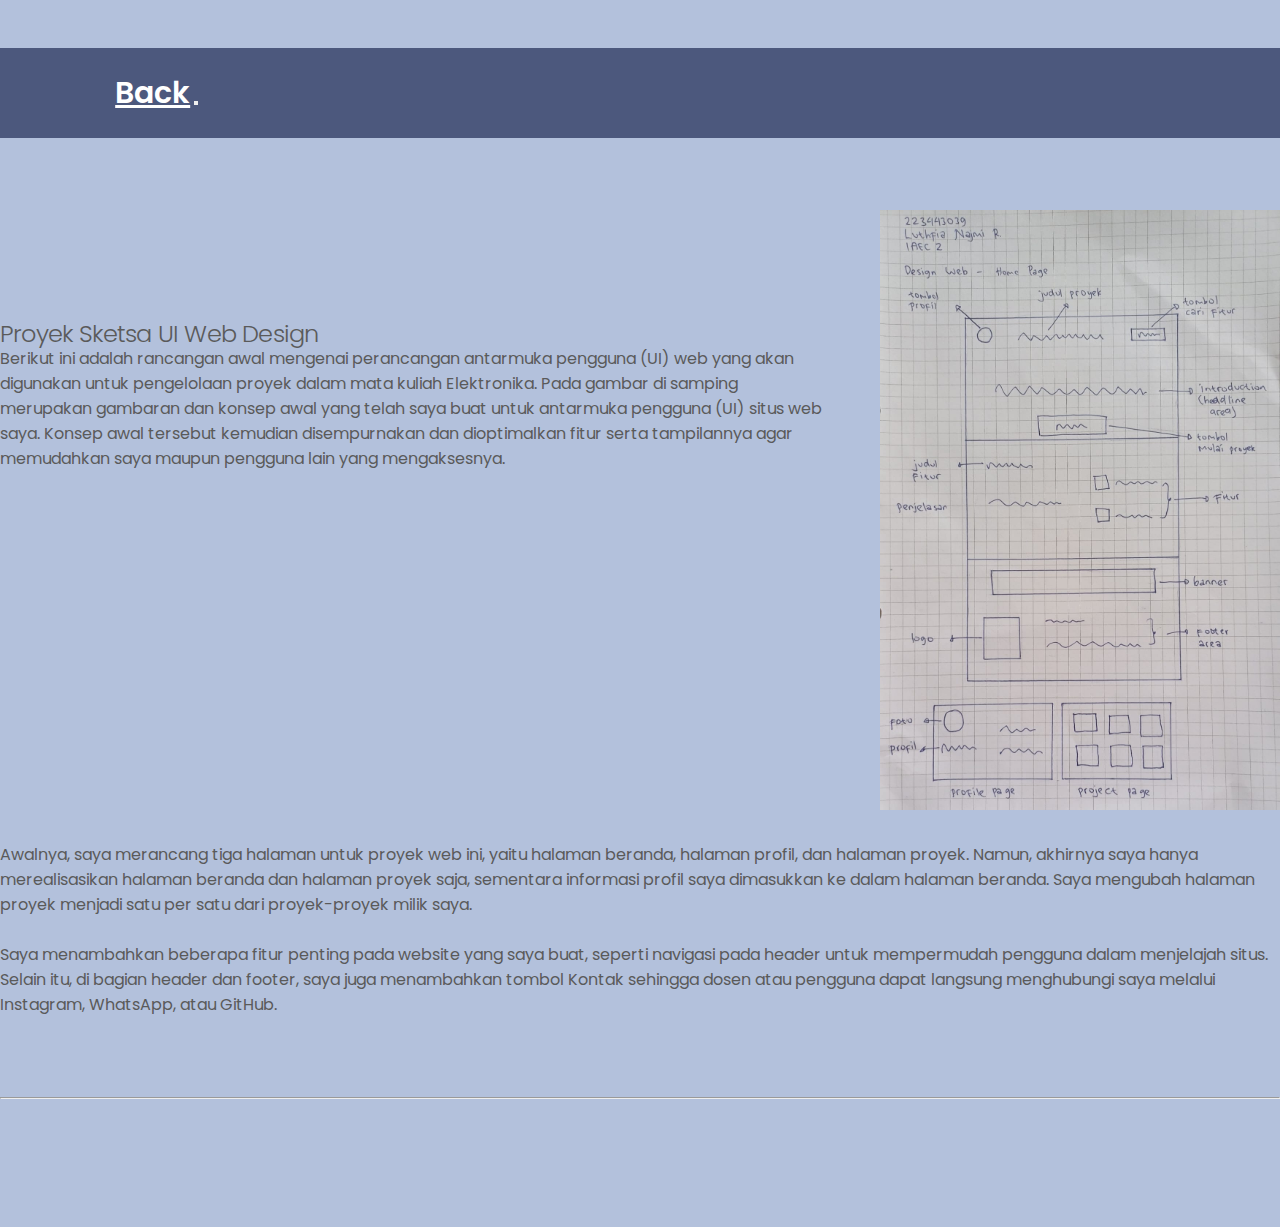
<file: project1.html>
<!doctype html>
<html lang="en">
  <head>
    <meta charset="utf-8">
    <meta name="viewport" content="width=device-width, initial-scale=1">
    <meta name="description" content="">
    <meta name="author" content="Mark Otto, Jacob Thornton, and Bootstrap contributors">
    <meta name="generator" content="Hugo 0.84.0">

    <!-- --------- UNICONS ---------- -->
    <link rel="stylesheet" href="https://unicons.iconscout.com/release/v4.0.8/css/line.css">

    <!-- --------- CSS ---------- -->
    <link rel="stylesheet" href="assets/css/style.css">
    
    <!-- --------- FAVICON ---------- -->
    <link rel="shortcut icon" href="assets/images/favicon.png" type="image/x-icon">

    <title>Luthfia's Project</title>

    <link rel="canonical" href="https://getbootstrap.com/docs/5.0/examples/carousel/">

    

    <!-- Bootstrap core CSS -->
    <link href="https://cdn.jsdelivr.net/npm/bootstrap@5.0.2/dist/css/bootstrap.min.css" rel="stylesheet" integrity="sha384-EVSTQN3/azprG1Anm3QDgpJLIm9Nao0Yz1ztcQTwFspd3yD65VohhpuuCOmLASjC" crossorigin="anonymous">

    <style>
      .bd-placeholder-img {
        font-size: 1.125rem;
        text-anchor: middle;
        -webkit-user-select: none;
        -moz-user-select: none;
        user-select: none;
      }

      @media (min-width: 768px) {
        .bd-placeholder-img-lg {
          font-size: 3.5rem;
        }
      }
    </style>

    
    <!-- Custom styles for this template -->
    <link href="assets/css/carousel.css" rel="stylesheet">
    <!-- <link href="assets/css/style.css" rel="stylesheet"> -->
  </head>
  <body>
    <div class="container">
      <nav class="navbar navbar-expand-lg" style="background-color: #4c587d;">
        <div class="container-fluid">
          <a class="navbar-brand" href="index.html" style="color: white;font-size: 30px;font-weight: 600;">Back</a>
          <button class="navbar-toggler" type="button" data-bs-toggle="collapse" data-bs-target="#navbarSupportedContent" aria-controls="navbarSupportedContent" aria-expanded="false" aria-label="Toggle navigation">
            <span class="navbar-toggler-icon"></span>
          </button>
        </div>
      </nav>
    </div>
<main>

  <div class="container marketing">

    <!-- START THE FEATURETTES -->

    <hr class="featurette-divider">

    <div class="row featurette">
      <div class="col-md-7">
        <h2 class="featurette-heading">Proyek Sketsa UI Web Design</h2>
        <p class="lead">Berikut ini adalah rancangan awal mengenai perancangan antarmuka pengguna (UI) web yang akan digunakan untuk pengelolaan proyek dalam mata kuliah Elektronika. 
          Pada gambar di samping merupakan gambaran dan konsep awal yang telah saya buat untuk antarmuka pengguna (UI) situs web saya. Konsep awal tersebut kemudian disempurnakan dan 
          dioptimalkan fitur serta tampilannya agar memudahkan saya maupun pengguna lain yang mengaksesnya.</p>
      </div>
      <div class="col-md-5">
        <img src="assets/images/desain.png" width="400" height="600" alt="">

      </div>
    </div>

    <br>
    <p>
      Awalnya, saya merancang tiga halaman untuk proyek web ini, yaitu halaman beranda, halaman profil, dan halaman proyek. Namun, akhirnya saya hanya merealisasikan halaman beranda 
      dan halaman proyek saja, sementara informasi profil saya dimasukkan ke dalam halaman beranda. Saya mengubah halaman proyek menjadi satu per satu dari proyek-proyek milik saya.
    </p>

    <br>
    <p>
      Saya menambahkan beberapa fitur penting pada website yang saya buat, seperti navigasi pada header untuk mempermudah pengguna dalam menjelajah situs. Selain itu, di bagian header 
      dan footer, saya juga menambahkan tombol Kontak sehingga dosen atau pengguna dapat langsung menghubungi saya melalui Instagram, WhatsApp, atau GitHub.
    </p>

    <hr class="featurette-divider">

  </div><!-- /.container -->

</main>


<script src="https://cdn.jsdelivr.net/npm/bootstrap@5.0.2/dist/js/bootstrap.bundle.min.js" integrity="sha384-MrcW6ZMFYlzcLA8Nl+NtUVF0sA7MsXsP1UyJoMp4YLEuNSfAP+JcXn/tWtIaxVXM" crossorigin="anonymous"></script>

      
  </body>
</html>
</file>
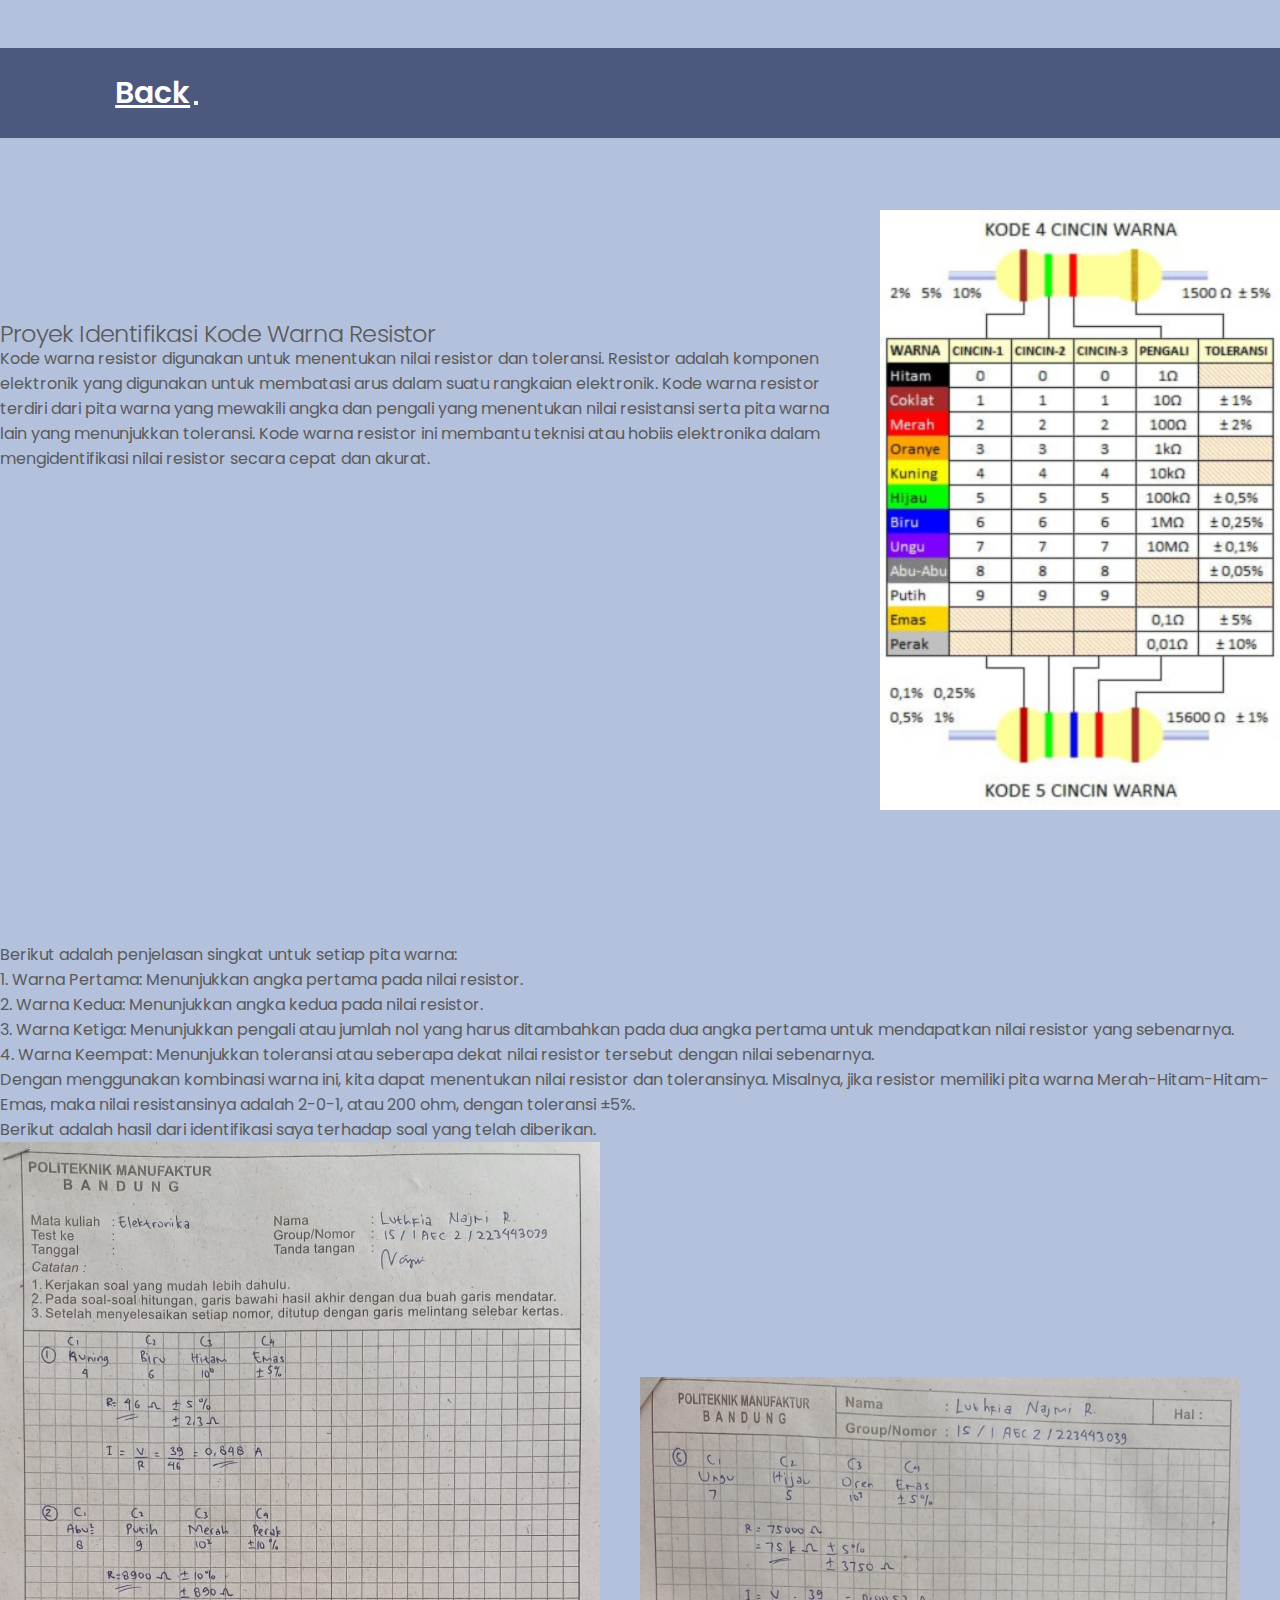
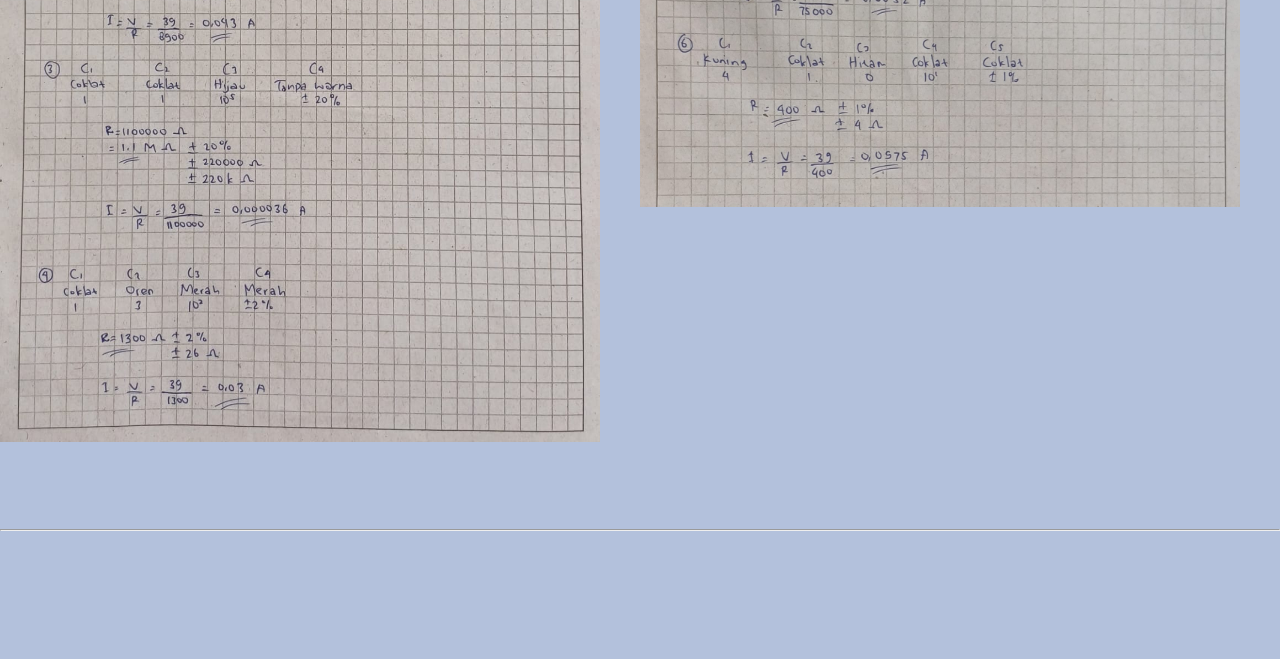
<file: project2.html>
<!doctype html>
<html lang="en">
  <head>
    <meta charset="utf-8">
    <meta name="viewport" content="width=device-width, initial-scale=1">
    <meta name="description" content="">
    <meta name="author" content="Mark Otto, Jacob Thornton, and Bootstrap contributors">
    <meta name="generator" content="Hugo 0.84.0">

    <!-- --------- UNICONS ---------- -->
    <link rel="stylesheet" href="https://unicons.iconscout.com/release/v4.0.8/css/line.css">

    <!-- --------- CSS ---------- -->
    <link rel="stylesheet" href="assets/css/style.css">
    
    <!-- --------- FAVICON ---------- -->
    <link rel="shortcut icon" href="assets/images/favicon.png" type="image/x-icon">

    <title>Luthfia's Project</title>

    <link rel="canonical" href="https://getbootstrap.com/docs/5.0/examples/carousel/">

    

    <!-- Bootstrap core CSS -->
    <link href="https://cdn.jsdelivr.net/npm/bootstrap@5.0.2/dist/css/bootstrap.min.css" rel="stylesheet" integrity="sha384-EVSTQN3/azprG1Anm3QDgpJLIm9Nao0Yz1ztcQTwFspd3yD65VohhpuuCOmLASjC" crossorigin="anonymous">

    <style>
      .bd-placeholder-img {
        font-size: 1.125rem;
        text-anchor: middle;
        -webkit-user-select: none;
        -moz-user-select: none;
        user-select: none;
      }

      @media (min-width: 768px) {
        .bd-placeholder-img-lg {
          font-size: 3.5rem;
        }
      }

      .image-container {
        display: flex;
        justify-content: center;
        align-items: center;
      }

      .col-md-6 {
        flex: 1;
      }
    </style>

    
    <!-- Custom styles for this template -->
    <link href="assets/css/carousel.css" rel="stylesheet">
    <!-- <link href="assets/css/style.css" rel="stylesheet"> -->
  </head>
  <body>
    <div class="container">
      <nav class="navbar navbar-expand-lg" style="background-color: #4c587d;">
        <div class="container-fluid">
          <a class="navbar-brand" href="index.html" style="color: white;font-size: 30px;font-weight: 600;">Back</a>
          <button class="navbar-toggler" type="button" data-bs-toggle="collapse" data-bs-target="#navbarSupportedContent" aria-controls="navbarSupportedContent" aria-expanded="false" aria-label="Toggle navigation">
            <span class="navbar-toggler-icon"></span>
          </button>
        </div>
      </nav>
    </div>
<main>

  <div class="container marketing">

    <!-- START THE FEATURETTES -->

    <hr class="featurette-divider">

    <div class="row featurette">
      <div class="col-md-7">
        <h2 class="featurette-heading">Proyek Identifikasi Kode Warna Resistor</h2>
        <p class="lead">Kode warna resistor digunakan untuk menentukan nilai resistor dan toleransi. Resistor adalah komponen elektronik yang digunakan untuk membatasi arus 
          dalam suatu rangkaian elektronik. Kode warna resistor terdiri dari pita warna yang mewakili angka dan pengali yang menentukan nilai resistansi serta pita warna lain 
          yang menunjukkan toleransi. Kode warna resistor ini membantu teknisi atau hobiis elektronika dalam mengidentifikasi nilai resistor secara cepat dan akurat.</p>
      </div>
      <div class="col-md-5" style="padding-bottom: 100px;">
        <!-- <svg class="bd-placeholder-img bd-placeholder-img-lg featurette-image img-fluid mx-auto" width="500" height="500" xmlns="http://www.w3.org/2000/svg" role="img" aria-label="Placeholder: 500x500" preserveAspectRatio="xMidYMid slice" focusable="false"><title>Placeholder</title><rect width="100%" height="100%" fill="#eee"/><text x="50%" y="50%" fill="#aaa" dy=".3em">500x500</text></svg> -->
        <img src="assets/images/warna.png" width="400" height="600" alt="">
      </div>
    </div>

    <br>
    <p>
      Berikut adalah penjelasan singkat untuk setiap pita warna:
    </p>

    <p>
      1. Warna Pertama: Menunjukkan angka pertama pada nilai resistor.
    </p>

    <p>
      2. Warna Kedua: Menunjukkan angka kedua pada nilai resistor.
    </p>

    <p>
      3. Warna Ketiga: Menunjukkan pengali atau jumlah nol yang harus ditambahkan pada dua angka pertama untuk mendapatkan nilai resistor yang sebenarnya.
    </p>

    <p>
      4. Warna Keempat: Menunjukkan toleransi atau seberapa dekat nilai resistor tersebut dengan nilai sebenarnya.
    </p>

    <p>
      Dengan menggunakan kombinasi warna ini, kita dapat menentukan nilai resistor dan toleransinya. Misalnya, jika resistor memiliki pita warna Merah-Hitam-Hitam-Emas, 
      maka nilai resistansinya adalah 2-0-1, atau 200 ohm, dengan toleransi ±5%.
    </p>

    <div class="row featurette">
      <div class="col-md-7">
        <p class="lead">Berikut adalah hasil dari identifikasi saya terhadap soal yang telah diberikan.</p>
      </div>
    </div>

    <div class="image-container">
      <div class="col-md-6">
        <img src="assets/images/hitung1.png" width="600" height="900" alt="">
      </div>
      <div class="col-md-6">
        <img src="assets/images/hitung2.png" width="600" height="430" alt="">
      </div>
    </div>

    <hr class="featurette-divider">

  </div><!-- /.container -->

</main>


<script src="https://cdn.jsdelivr.net/npm/bootstrap@5.0.2/dist/js/bootstrap.bundle.min.js" integrity="sha384-MrcW6ZMFYlzcLA8Nl+NtUVF0sA7MsXsP1UyJoMp4YLEuNSfAP+JcXn/tWtIaxVXM" crossorigin="anonymous"></script>

      
  </body>
</html>
</file>
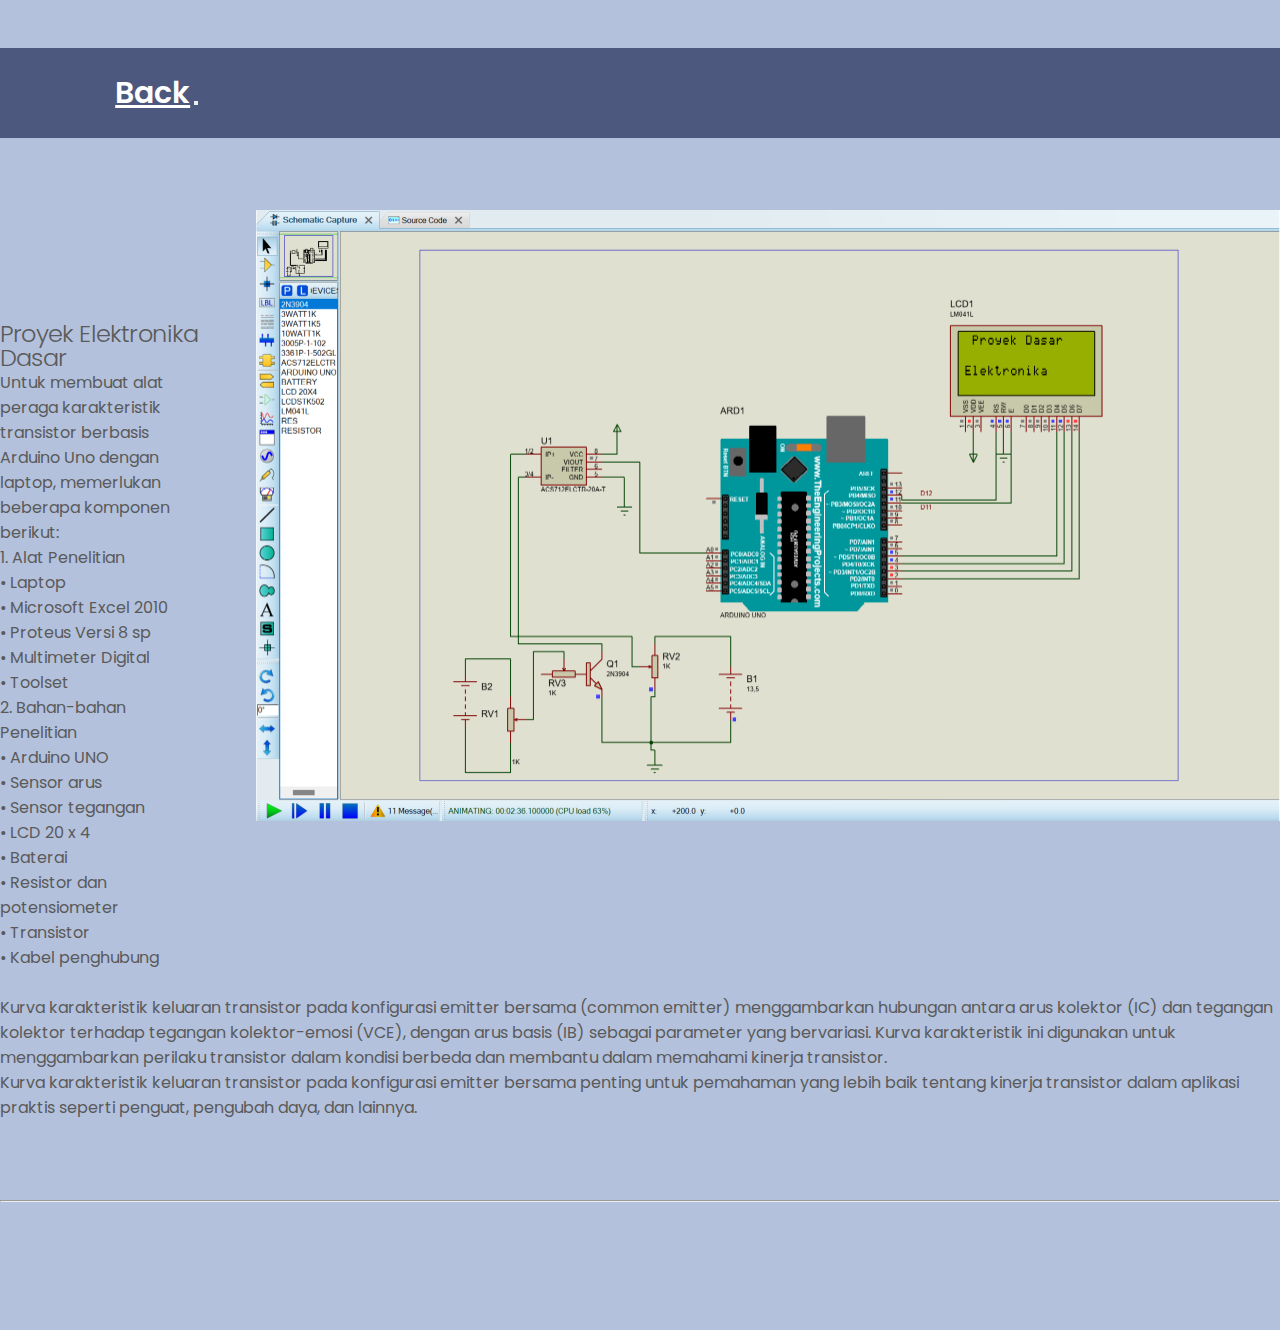
<file: project3.html>
<!doctype html>
<html lang="en">
  <head>
    <meta charset="utf-8">
    <meta name="viewport" content="width=device-width, initial-scale=1">
    <meta name="description" content="">
    <meta name="author" content="Mark Otto, Jacob Thornton, and Bootstrap contributors">
    <meta name="generator" content="Hugo 0.84.0">

    <!-- --------- UNICONS ---------- -->
    <link rel="stylesheet" href="https://unicons.iconscout.com/release/v4.0.8/css/line.css">

    <!-- --------- CSS ---------- -->
    <link rel="stylesheet" href="assets/css/style.css">
    
    <!-- --------- FAVICON ---------- -->
    <link rel="shortcut icon" href="assets/images/favicon.png" type="image/x-icon">

    <title>Luthfia's Project</title>

    <link rel="canonical" href="https://getbootstrap.com/docs/5.0/examples/carousel/">

    

    <!-- Bootstrap core CSS -->
    <link href="https://cdn.jsdelivr.net/npm/bootstrap@5.0.2/dist/css/bootstrap.min.css" rel="stylesheet" integrity="sha384-EVSTQN3/azprG1Anm3QDgpJLIm9Nao0Yz1ztcQTwFspd3yD65VohhpuuCOmLASjC" crossorigin="anonymous">

    <style>
      .bd-placeholder-img {
        font-size: 1.125rem;
        text-anchor: middle;
        -webkit-user-select: none;
        -moz-user-select: none;
        user-select: none;
      }

      @media (min-width: 768px) {
        .bd-placeholder-img-lg {
          font-size: 3.5rem;
        }
      }
    </style>

    
    <!-- Custom styles for this template -->
    <link href="assets/css/carousel.css" rel="stylesheet">
    <!-- <link href="assets/css/style.css" rel="stylesheet"> -->
  </head>
  <body>
    <div class="container">
      <nav class="navbar navbar-expand-lg" style="background-color: #4c587d;">
        <div class="container-fluid">
          <a class="navbar-brand" href="index.html" style="color: white;font-size: 30px;font-weight: 600;">Back</a>
          <button class="navbar-toggler" type="button" data-bs-toggle="collapse" data-bs-target="#navbarSupportedContent" aria-controls="navbarSupportedContent" aria-expanded="false" aria-label="Toggle navigation">
            <span class="navbar-toggler-icon"></span>
          </button>
        </div>
      </nav>
    </div>
<main>

  <div class="container marketing">

    <!-- START THE FEATURETTES -->

    <hr class="featurette-divider">

    <div class="row featurette">
      <div class="col-md-7">
        <h2 class="featurette-heading">Proyek Elektronika Dasar</h2>
        <p class="lead">Untuk membuat alat peraga karakteristik transistor berbasis Arduino Uno dengan laptop, memerlukan beberapa komponen berikut:</p>
        <p class="lead">1. Alat Penelitian</p>
        <p class="lead">• Laptop</p>
        <p class="lead">• Microsoft Excel 2010</p>
        <p class="lead">• Proteus Versi 8 sp</p>
        <p class="lead">• Multimeter Digital</p>
        <p class="lead">• Toolset</p>
        <p class="lead">2. Bahan-bahan Penelitian</p>
        <p class="lead">• Arduino UNO</p>
        <p class="lead">• Sensor arus</p>
        <p class="lead">• Sensor tegangan</p>
        <p class="lead">• LCD 20 x 4</p>
        <p class="lead">• Baterai</p>
        <p class="lead">• Resistor dan potensiometer</p>
        <p class="lead">• Transistor</p>
        <p class="lead">• Kabel penghubung</p>
      </div>
      <div class="col-md-5">
        <img src="assets/images/arduino.png" width="1024" height="611" alt="">

      </div>
    </div>

    <br>
    <p>
      Kurva karakteristik keluaran transistor pada konfigurasi emitter bersama (common emitter) menggambarkan hubungan antara arus kolektor (IC) dan tegangan kolektor terhadap tegangan kolektor-emosi (VCE), 
      dengan arus basis (IB) sebagai parameter yang bervariasi. Kurva karakteristik ini digunakan untuk menggambarkan perilaku transistor dalam kondisi berbeda dan membantu dalam memahami kinerja transistor.
    </p>

    <p>
      Kurva karakteristik keluaran transistor pada konfigurasi emitter bersama penting untuk pemahaman yang lebih baik tentang kinerja transistor dalam aplikasi praktis seperti penguat, pengubah daya, dan lainnya.
    </p>

    <hr class="featurette-divider">

  </div><!-- /.container -->

</main>


<script src="https://cdn.jsdelivr.net/npm/bootstrap@5.0.2/dist/js/bootstrap.bundle.min.js" integrity="sha384-MrcW6ZMFYlzcLA8Nl+NtUVF0sA7MsXsP1UyJoMp4YLEuNSfAP+JcXn/tWtIaxVXM" crossorigin="anonymous"></script>

      
  </body>
</html>
</file>
<file: assets/css/style.css>
/* ----- POPPINS FONT Link ----- */
@import url('https://fonts.googleapis.com/css2?family=Poppins:wght@400;500;600;700&display=swap');

/* ----- VARIABLES ----- */
:root{
    --body-color: #b3c1dc;
    --color-white: rgb(255, 255, 255);

    --text-color-second: rgb(68, 68, 68);
    --text-color-third: rgb(255, 255, 255);

    --first-color: #4c587d;
    --first-color-hover: rgb(255, 255, 255);

    --second-color: #788ab2;
    --third-color: #4c587d;
    --first-shadow-color: rgba(0, 0, 0, 0.1);

}

/* ----- BASE ----- */
*{
    margin: 0;
    padding: 0;
    box-sizing: border-box;
    font-family: 'Poppins', sans-serif;
}

/* ----- SMOOTH SCROLL ----- */
html{
    scroll-behavior: smooth;
}

/* ----- CHANGE THE SCROLL BAR DESIGN ----- */
::-webkit-scrollbar{
    width: 10px;
    border-radius: 25px;
}
::-webkit-scrollbar-track{
    background: #f1f1f1;
}
::-webkit-scrollbar-thumb{
    background: #ccc;
    border-radius: 30px;
}
::-webkit-scrollbar-thumb:hover{
    background: #bbb;
}


/* ---##-- REUSABLE CSS --##--- */

/* ----- GLOBAL BUTTON DESIGN ----- */
.btn{
    font-weight: 500;
    padding: 12px 20px;
    background: #efefef;
    border: none;
    border-radius: 10px;
    cursor: pointer;
    transition: .4s;
}
.btn>i{
    margin-left: 10px;
}
.btn:hover{
    background: var(--second-color);
    color: var(--color-white);
}

/* ----- GLOBAL ICONS DESIGN ----- */
i{
    font-size: 16px;
}

/* ------- BASE -------- */
body{
    background: var(--body-color);
}
.container{
    width: 100%;
    position: relative;
}

/* ----- NAVIGATION BAR ----- */
nav{
    position: fixed;
    display: flex;
    justify-content: space-between;
    width: 100%;
    height: 90px;
    line-height: 90px;
    background: var(--body-color);
    padding-inline: 9vw;
    transition: .3s;
    z-index: 100;
}
.nav-logo{
   position: relative;
}
.nav-name{
    font-size: 30px;
    font-weight: 600;
    color: var(--text-color-third);
}
.nav-logo span{
    position: absolute;
    top: -15px;
    right: -20px;
    font-size: 5em;
    color: var(--text-color-second);
}
.nav-menu, .nav_menu_list{
    display: flex;
}
.nav-menu .nav_list{
    list-style: none;
    position: relative;
}
.nav-link{
    text-decoration: none;
    color: var(--text-color-second);
    font-weight: 500;
    padding-inline: 15px;
    margin-inline: 20px;
}
.nav-menu-btn{
    display: none;
}
.nav-menu-btn i{
    font-size: 28px;
    cursor: pointer;
}
.active-link{
    position: relative;
    color: var(--first-color);
    transition: .3;
}
.active-link::after{
    content: '';
    position: absolute;
    left: 50%;
    bottom: -15px;
    transform: translate(-50%, -50%);
    width: 5px;
    height: 5px;
    background: var(--first-color);
    border-radius: 50%;
}


/* ----- WRAPPER DESIGN ----- */
.wrapper{
    padding-inline: 10vw;
}

/* ----- FEATURED BOX ----- */
.featured-box{
    position: relative;
    display: flex;
    height: 100vh;
    min-height: 700px;
}

/* ----- FEATURED TEXT BOX ----- */
.featured-text{
    position: relative;
    display: flex;
    justify-content: center;
    align-content: center;
    min-height: 80vh;
    flex-direction: column;
    width: 50%;
    padding-left: 20px;
}
.featured-text-card span{
    background: var(--third-color);
    color: var(--color-white);
    padding: 3px 8px;
    font-size: 12px;
    border-radius: 5px;
}
.featured-name{
    font-size: 50px;
    font-weight: 600;
    color: var(--text-color-second);
    margin-block: 20px;
}
.typedText{
    text-transform: capitalize;
    color: var(--text-color-third);
}
.featured-text-info{
    font-size: 15px;
    margin-bottom: 30px;
    color: var(--text-color-second);
}
.featured-text-btn{
    display: flex;
    gap: 20px;
}
.featured-text-btn>.blue-btn{
    background: var(--first-color);
    color: var(--color-white);
}
.featured-text-btn>.blue-btn:hover{
    background: var(--first-color-hover);
}
.social_icons{
    display: flex;
    margin-top: 5em;
    gap: 30px;
}
.icon{
    display: flex;
    justify-content: center;
    align-items: center;
    width: 40px;
    height: 40px;
    border-radius: 50%;
    box-shadow: 0px 2px 5px 0px rgba(0, 0, 0, 0.25);
    cursor: pointer;
}
.icon:hover{
    color: var(--first-color);
}

/* ----- FEATURED IMAGE BOX ----- */
.featured-image{
    display: flex;
    justify-content: right;
    align-content: center;
    min-height: 80vh;
    width: 50%;
}
.image{
    margin: auto 0;
    width: 380px;
    height: 380px;
    border-radius: 55% 45% 55% 45%;
    overflow: hidden;
    animation: imgFloat 7s ease-in-out infinite;
}
.image img{
    width: 380px;
    height: 380px;
    object-fit: cover;
}
@keyframes imgFloat {
    50%{
        transform: translateY(10px);
        border-radius: 45% 55% 45% 55%;
    }
}
.scroll-btn{
   position: absolute;
   bottom: 0;
   left: 50%;
   translate: -50%;
   display: flex;
   justify-content: center;
   align-items: center;
   width: 150px;
   height: 50px;
   gap: 5px;
   text-decoration: none;
   color: var(--text-color-second);
   background: var(--color-white);
   border-radius: 30px;
   box-shadow: 0 2px 5px 0 rgba(0, 0, 0, 0.25);
}
.scroll-btn i{
    font-size: 20px;
}

/* ----- MAIN BOX ----- */
.section{
    padding-block: 5em;
}
.row{
    display: flex;
    justify-content: space-between;
    width: 100%;
    gap: 50px;
}
.col{
    display: flex;
    width: 50%;
}

.col-lg-12{
    display: flex;
    width: 100%;
}

/* -- ## --- RESUABLE CSS -- ## -- */
.top-header{
    text-align: center;
    margin-bottom: 5em;
}
.top-header h1{
    font-weight: 600;
    color: var(--text-color-second);
    margin-bottom: 10px;
}
.top-header span{
    color: #999;
}
h3{
    font-size: 20px;
    font-weight: 600;
    color: var(--text-color-second);
    margin-bottom: 15px;
}

/* ----- ABOUT INFO ----- */
.about-info{
    position: relative;
    display: flex;
    align-items: center;
    flex-direction: column;
    padding-block: 30px 70px;
    padding-inline: 20px;
    width: 100%;
    background: var(--color-white);
    box-shadow: 1px 8px 10px 2px var(--first-shadow-color);
    border-radius: 20px;
}
.about-info p{
    text-align: center;
    font-size: 15px;
    color: #777;
}
.about-btn button{
    position: absolute;
    right: 20px;
    bottom: 20px;
    background: var(--first-color);
    color: var(--color-white);
    border-radius: 30px;
}
.about-btn button:hover{
    background: var(--first-color-hover);
}

/* ----- ABOUT / SKILLS BOX ----- */
.skills-box{
    margin: 10px;
}
.skills-header{
    margin-bottom: 30px;
}
.skills-list{
    display: flex;
    flex-wrap: wrap;
    gap: 5px;
}
.skills-list span{
    font-size: 14px;
    background: var(--first-color);
    color: var(--color-white);
    padding: 2px 10px;
    border-radius: 5px;
}

/* ----- PROJECTS BOX ----- */
.project-container{
    display: flex;
    width: 100%;
    justify-content: space-between;
    gap: 20px;
    flex-wrap: wrap;
}
.project-box{
    position: relative;
    display: flex;
    justify-content: center;
    align-items: center;
    flex-direction: column;
    width: 30%;
    height: 250px;
    background: var(--color-white);
    border-radius: 20px;
    box-shadow: 1px 8px 10px 2px var(--first-shadow-color);
    overflow: hidden;
}
.project-box>i{
    font-size: 50px;
    color: #788AB2;
    margin-bottom: 25px;
}
.project-box label{
    font-size: 15px;
    color: #777;
}
.project-box::after, .contact-info::after{
    content: "";
    position: absolute;
    bottom: -100%;
    background: var(--second-color);
    width: 100%;
    height: 100%;
    transition: .4s;
    z-index: 1;
}
/* .project-box:hover.project-box::after,
.contact-info:hover.contact-info::after{
    bottom: 0;
} */
/* .project-box:hover.project-box i,
.project-box:hover.project-box>h3,
.project-box:hover.project-box>label{
    color: var(--color-white);
    z-index: 2;
} */

/* ----- CONTACT BOX ----- */
.contact-info{
    position: relative;
    display: flex;
    flex-direction: column;
    justify-content: center;
    align-items: center;
    padding: 20px 30px;
    width: 100%;
    height: 315px;
    background: var(--second-color);
    border-radius: 10px;
    box-shadow: 1px 8px 10px 2px var(--first-shadow-color);
    overflow: hidden;
}
.contact-info>h2{
    color: var(--color-white);
    margin-bottom: 20px;
}
.contact-info>p{
    display: flex;
    align-items: center;
    gap: 10px;
    color: var(--color-white);
    margin-block: 5px;
}
.contact-info p>i{
    font-size: 18px;
}
.contact-info::after{
    background: var(--color-white);
}
.contact-info:hover.contact-info h2,
.contact-info:hover.contact-info p,
.contact-info:hover.contact-info i{
    color: #777;
    z-index: 2;
}

/* ----- CONTACT FORM ----- */
.form-control{
    display: flex;
    flex-direction: column;
    gap: 10px;
    width: 100%;
}
.form-inputs{
    display: flex;
    gap: 10px;
    width: 100%;
}
.input-field{
    width: 50%;
    height: 55px;
    background: transparent;
    border: 2px solid #AAA;
    border-radius: 10px;
    padding-inline: 20px;
    outline: none;
}
textarea{
    width: 100%;
    height: 250px;
    background: transparent;
    border: 2px solid #AAA;
    border-radius: 10px;
    padding: 15px 20px;
    outline: none;
    resize: none;
}
.form-button>.btn{
    display: flex;
    align-items: center;
    justify-content: center;
    background: var(--second-color);
    color: var(--color-white);
}
.form-button>.btn:hover{
    background: #788AB2;
}
.form-button i{
    font-size: 18px;
    rotate: -45deg;
}

/* ----- FOOTER BOX ----- */
footer{
    display: flex;
    justify-content: center;
    align-items: center;
    flex-direction: column;
    row-gap: 30px;
    background: #BAD0E7;
    padding-block: 40px 60px;
}
.top-footer p{
    font-size: 25px;
    font-weight: 600;
}
.middle-footer .footer-menu{
    display: flex;
}
.footer_menu_list{
    list-style: none;
}
.footer_menu_list a{
    text-decoration: none;
    color: var(--text-color-second);
    font-weight: 500;
    margin-inline: 20px;
}
.footer-social-icons{
    display: flex;
    gap: 30px;   
}
.bottom-footer{
    font-size: 14px;
    margin-top: 10px;
}


/* ----- MEDIA QUERY == 1024px / RESPONSIVE ----- */
@media only screen and (max-width: 1024px){
    .featured-text{
        padding: 0;
    }
    .image, .image img{
        width: 320px;
        height: 320px;
    }
}

/* ----- MEDIA QUERY == 900px / RESPONSIVE ----- */
@media only screen and (max-width: 900px) {
    .nav-button{
        display: none;
    }
    .nav-menu.responsive{
        left: 0;
    }
    .nav-menu{
        position: fixed;
        top: 80px;
        left: -100%;
        flex-direction: column;
        justify-content: center;
        align-items: center;
        background: rgba(255, 255, 255, 0.7);
        backdrop-filter: blur(20px);
        width: 100%;
        min-height: 450px;
        height: 90vh;
        transition: .3s;
    }
    .nav_menu_list{
        flex-direction: column;
    }
    .nav-menu-btn{
        display: flex;
        align-items: center;
        justify-content: center;
    }
    .featured-box{
        flex-direction: column;
        justify-content: center;
        height: 100vh;
    }
    .featured-text{
        width: 100%;
        order: 2;
        justify-content: center;
        align-content: flex-start;
        min-height: 60vh;
    }
    .social_icons{
        margin-top: 2em;
    }
    .featured-image{
        order: 1;
        justify-content: center;
        min-height: 150px;
        width: 100%;
        margin-top: 65px;
    }
    .image, .image img{
        width: 150px;
        height: 150px;
    }
    .row{
        display: flex;
        flex-direction: column;
        justify-content: center;
        gap: 50px;
    }
    .col{
        display: flex;
        justify-content: center;
        width: 100%;
    }
    .about-info, .contact-info{
        width: 100%;
    }
    .project-container{
        justify-content: center;
    }
    .project-box{
        width: 80%;
    }

}

/* ----- MEDIA QUERY == 540px / RESPONSIVE ----- */

@media only screen and (max-width: 540px){
    .featured-name{
        font-size: 40px;
    }
    .project-box{
        width: 100%;
    }
    .form-inputs{
        flex-direction: column;
    }
    .input-field{
        width: 100%;
    }
}
</file>
<file: assets/css/carousel.css>
/* GLOBAL STYLES
-------------------------------------------------- */
/* Padding below the footer and lighter body text */

body {
    padding-top: 3rem;
    padding-bottom: 3rem;
    color: #5a5a5a;
    background-color: #b3c1dc;
  }

  /* Featurettes
  ------------------------- */
  
  .featurette-divider {
    margin: 5rem 0; /* Space out the Bootstrap <hr> more */
  }
  
  /* Thin out the marketing headings */
  .featurette-heading {
    font-weight: 300;
    line-height: 1;
    /* rtl:remove */
    letter-spacing: -.05rem;
  }
  
  
  /* RESPONSIVE CSS
  -------------------------------------------------- */

  
  @media (min-width: 62em) {
    .featurette-heading {
      margin-top: 7rem;
    }
  }
  
  nav {
    position: fixed;
    display: flex;
    justify-content: space-between;
    width: 100%;
    height: 90px;
    line-height: 90px;
    padding-inline: 9vw;
    transition: .3s;
  }
  .nav-link{
    text-decoration: none;
    color: var(--text-color-second);
    font-weight: 500;
    padding-inline: 15px;
    margin-inline: 20px;
}
</file>
